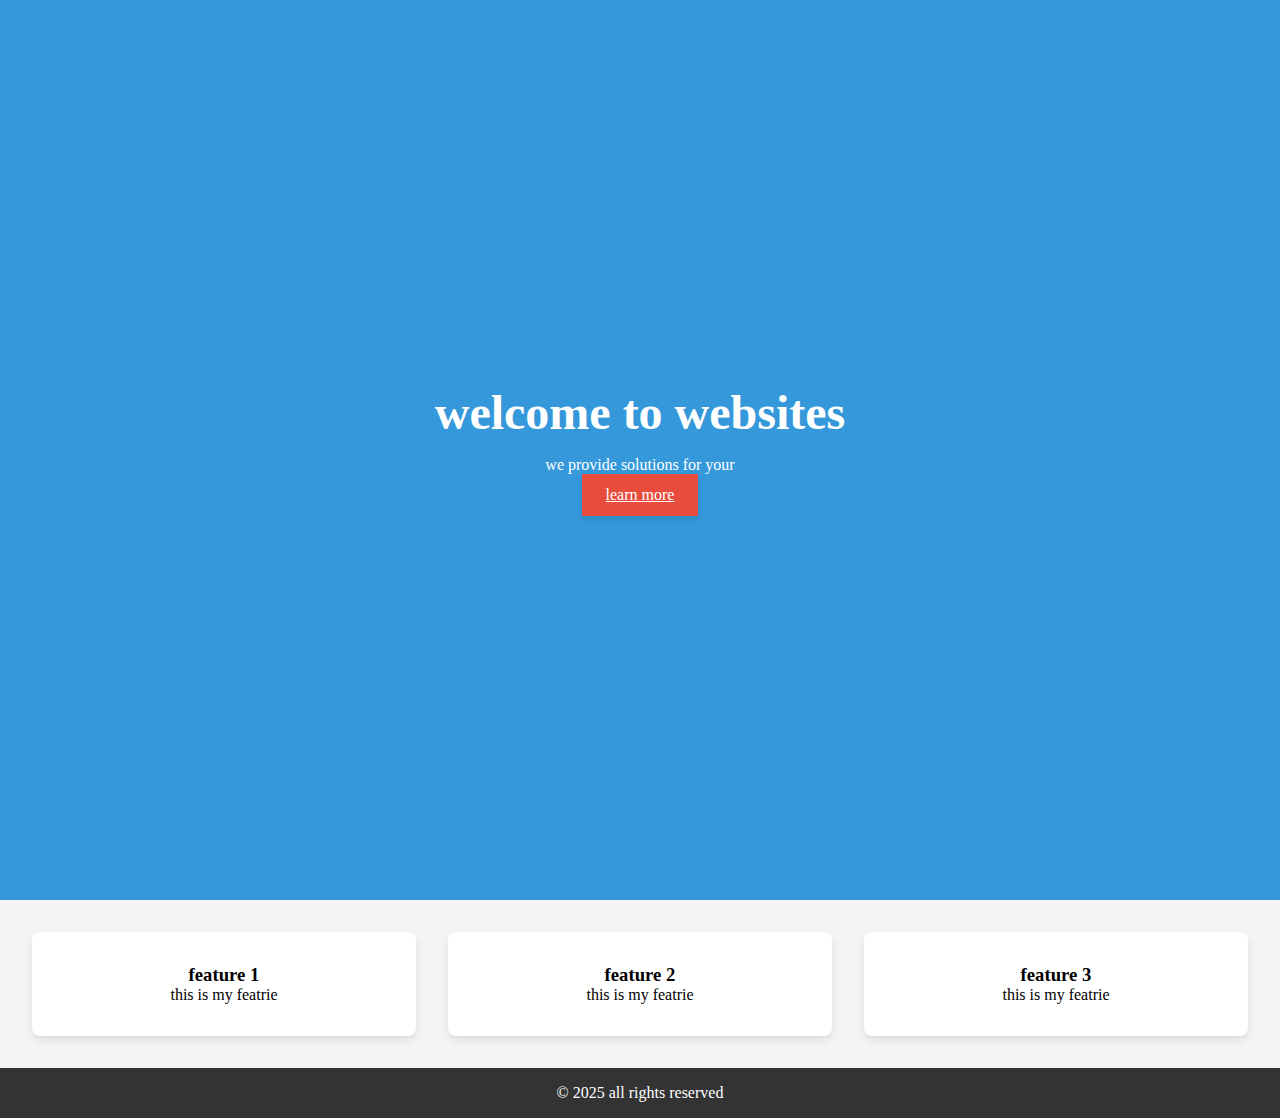
<file: index.html>
<!DOCTYPE html>
<html lang="en">

<head>
    <meta charset="UTF-8">
    <meta name="viewport" content="width=device-width, initial-scale=1.0">
    <title>more features used</title>
    <link rel="stylesheet" href="styles.css">
</head>

<body>
    <header class="hero-section">
        <div class="hero-content">
            <h1>welcome to websites</h1>
            <p>we provide solutions for your</p>
            <a href="#" class="cta-button">learn more</a>
        </div>
    </header>
    <main class="features-grid">
        <div class="feature-card">
            <h3>feature 1</h3>
            <p>this is my featrie</p>
        </div>
        <div class="feature-card">
            <h3>feature 2</h3>
            <p>this is my featrie</p>
        </div>
        <div class="feature-card">
            <h3>feature 3</h3>
            <p>this is my featrie</p>
        </div>
    </main>
    <footer class="footer">
        <p>&copy; 2025 all rights reserved</p>
    </footer>
</body>

</html>
</file>
<file: styles.css>
* {
    margin: 0;
    padding: 0;
    box-sizing: border-box;
}

:root {
    font-style: 16px;
}

.hero-section {
    display: flex;
    justify-content: center;
    align-items: center;
    height: 100vh;
    background: #3498db;
    color: white;
    text-align: center;
}

.hero-content {
    padding: 1rem;
}

.hero-content h1 {
    font-size: 3rem;
    margin-bottom: 1rem;
}

.cta-button {
    display: inline-block;
    padding: 0.75rem 1.5rem;
    background-color: #e74c3c;
    color: white;
    border: radius 5px;
    box-shadow: 0 4px 6px rgba(0, 0, 0, 0.1);
    transform: translateY(0);
    transition: transform 0.3s ease-in-out;
}

.cta-button:hover {
    transform: translateY(-3px);
    box-shadow: 0 6px 8px rgba(0, 0, 0, 0.2);
}

.features-grid {
    display: grid;
    grid-template-columns: repeat(3, 1fr);
    /* 3 equal-width columns */
    gap: 2rem;
    padding: 2rem;
    background-color: #f4f4f4;
}

.feature-card {
    background-color: white;
    padding: 2rem;
    text-align: center;
    border-radius: 8px;
    box-shadow: 0 4px 8px rgba(0, 0, 0, 0.1);
    /* Visual effect */
    transition: transform 0.3s ease;
}

.feature-card:hover {
    transform: scale(1.05);
    /* Transform ka upyog */
}

/* Footer Section */
.footer {
    background-color: #333;
    color: white;
    text-align: center;
    padding: 1rem;
}

/* Media Queries (Responsive Design) */
@media screen and (max-width: 768px) {
    .features-grid {
        grid-template-columns: 1fr;
        /* Mobile mein ek hi column */
    }
}
</file>
